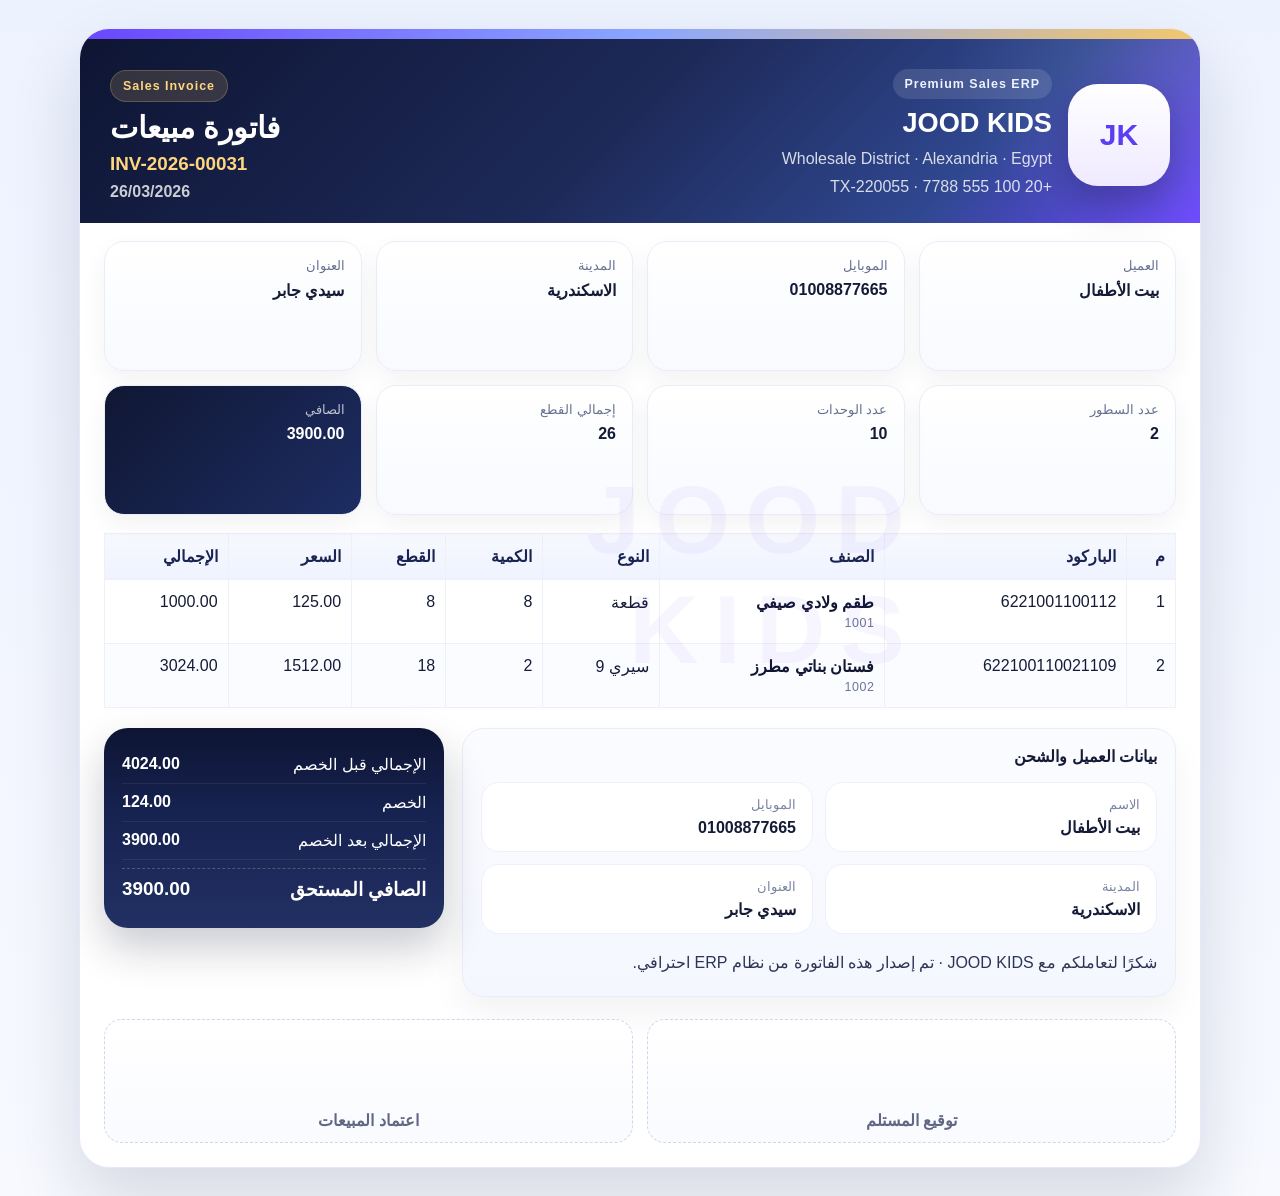
<file: invoice-sample.html>
<!DOCTYPE html>
<html lang="ar" dir="rtl">
<head>
  <meta charset="UTF-8" />
  <meta name="viewport" content="width=device-width, initial-scale=1.0" />
  <title>JOOD KIDS Premium Invoice Sample</title>
  <style>
    body{margin:0;padding:28px;background:linear-gradient(180deg,#edf2ff,#f7f9ff);font-family:Inter,"Segoe UI",Tahoma,Arial,sans-serif;color:#151b37}
    .sheet{max-width:1120px;margin:0 auto;background:#fff;border-radius:30px;overflow:hidden;box-shadow:0 32px 70px rgba(16,23,51,.14);position:relative;border:1px solid rgba(226,232,249,.9)}
    .top-band{height:10px;background:linear-gradient(90deg,#6a46ff,#8aa6ff,#f3c76b)}
    .watermark{position:absolute;left:50%;top:48%;transform:translate(-50%,-50%);font-size:96px;font-weight:900;color:rgba(91,61,245,.05);letter-spacing:.16em}
    .banner{padding:30px 30px 22px;background:radial-gradient(circle at top right,rgba(255,255,255,.12),transparent 22%),linear-gradient(135deg,#0e1533,#1d2958 48%,#304891 78%,#6a46ff);color:#fff}
    .top{display:flex;justify-content:space-between;gap:16px;align-items:center}
    .brand{display:flex;gap:16px;align-items:center}
    .logo{width:102px;height:102px;border-radius:30px;background:linear-gradient(180deg,#fff,#efeaff);display:grid;place-items:center;font-size:30px;font-weight:900;color:#5b3df5;box-shadow:0 18px 36px rgba(10,16,38,.26)}
    .label{display:inline-flex;padding:8px 12px;border-radius:999px;background:rgba(255,255,255,.12);color:#eef2ff;font-size:.78rem;font-weight:900;letter-spacing:.08em}
    .gold-chip{background:rgba(243,199,107,.16);color:#ffd67f;border:1px solid rgba(255,214,127,.22)}
    .side{display:grid;justify-items:end;gap:8px}
    .number{font-size:1.18rem;font-weight:900;color:#ffd67f}
    .side-date{color:rgba(255,255,255,.78);font-weight:700}
    .meta{display:grid;grid-template-columns:repeat(4,1fr);gap:14px;padding:18px 24px 0}
    .card{padding:16px;border-radius:20px;background:linear-gradient(180deg,#fff,#f8faff);border:1px solid #e8edf8;box-shadow:0 10px 26px rgba(12,18,40,.05);min-height:96px}
    .card small{display:block;color:#657090;margin-bottom:8px}
    .highlight{background:linear-gradient(135deg,#101733,#1d2d63)!important;color:#fff}
    .highlight small{color:rgba(255,255,255,.72)}
    .table-wrap{padding:18px 24px 0}
    table{width:100%;border-collapse:collapse}
    th,td{padding:13px 10px;border:1px solid #edf0f8;text-align:right;vertical-align:top}
    th{background:linear-gradient(180deg,#f7f9ff,#eff3ff);font-weight:900;color:#1a2452}
    tbody tr:nth-child(even){background:#fbfcff}
    .item-name{font-weight:900;color:#111733}
    .item-sub{margin-top:4px;color:#6b7595;font-size:.78rem;letter-spacing:.04em}
    .footer{display:grid;grid-template-columns:1fr 340px;gap:18px;padding:20px 24px 0;align-items:start}
    .note{border-radius:22px;padding:18px;background:linear-gradient(180deg,#fbfcff,#f5f7ff);border:1px solid #e9edf8;box-shadow:0 18px 34px rgba(12,18,40,.05)}
    .customer-grid{display:grid;grid-template-columns:repeat(2,1fr);gap:12px;margin-top:16px}
    .customer-grid div{padding:14px 16px;border-radius:18px;background:#fff;border:1px solid #edf1fb;display:grid;gap:6px}
    .customer-grid span{color:#7883a1;font-size:.82rem}
    .summary{border-radius:24px;padding:18px;background:linear-gradient(180deg,#0e1533,#162250 42%,#223063);color:#fff;box-shadow:0 20px 40px rgba(16,23,51,.22)}
    .summary div{display:flex;justify-content:space-between;padding:9px 0;border-bottom:1px solid rgba(255,255,255,.07)}
    .summary div:last-child{border-bottom:none}
    .grand{border-top:1px dashed rgba(255,255,255,.22);padding-top:12px;margin-top:8px;font-size:1.18rem;font-weight:900}
    .signs{display:grid;grid-template-columns:1fr 1fr;gap:14px;padding:22px 24px 24px}
    .sign{height:98px;border:1px dashed #cfd6ee;border-radius:18px;display:flex;align-items:flex-end;justify-content:center;padding:12px;background:linear-gradient(180deg,#fff,#fafbff);color:#5f6784;font-weight:800}
    @media (max-width:760px){.top,.footer,.meta,.signs,.customer-grid{grid-template-columns:1fr;display:grid}.side{text-align:right;justify-items:start}}
  </style>
</head>
<body>
  <div class="sheet">
    <div class="top-band"></div>
    <div class="watermark">JOOD KIDS</div>
    <div class="banner">
      <div class="top">
        <div class="brand">
          <div class="logo">JK</div>
          <div>
            <div class="label">Premium Sales ERP</div>
            <h2 style="margin:8px 0 6px;font-size:1.7rem">JOOD KIDS</h2>
            <div style="line-height:1.75;color:rgba(255,255,255,.82)">Wholesale District · Alexandria · Egypt</div>
            <div style="line-height:1.75;color:rgba(255,255,255,.82)">+20 100 555 7788 · TX-220055</div>
          </div>
        </div>
        <div class="side">
          <div class="label gold-chip">Sales Invoice</div>
          <h3 style="margin:0;font-size:1.9rem">فاتورة مبيعات</h3>
          <div class="number">INV-2026-00031</div>
          <div class="side-date">26/03/2026</div>
        </div>
      </div>
    </div>

    <div class="meta">
      <div class="card"><small>العميل</small><strong>بيت الأطفال</strong></div>
      <div class="card"><small>الموبايل</small><strong>01008877665</strong></div>
      <div class="card"><small>المدينة</small><strong>الاسكندرية</strong></div>
      <div class="card"><small>العنوان</small><strong>سيدي جابر</strong></div>
      <div class="card"><small>عدد السطور</small><strong>2</strong></div>
      <div class="card"><small>عدد الوحدات</small><strong>10</strong></div>
      <div class="card"><small>إجمالي القطع</small><strong>26</strong></div>
      <div class="card highlight"><small>الصافي</small><strong>3900.00</strong></div>
    </div>

    <div class="table-wrap">
      <table>
        <thead><tr><th>م</th><th>الباركود</th><th>الصنف</th><th>النوع</th><th>الكمية</th><th>القطع</th><th>السعر</th><th>الإجمالي</th></tr></thead>
        <tbody>
          <tr><td>1</td><td>6221001100112</td><td><div class="item-name">طقم ولادي صيفي</div><div class="item-sub">1001</div></td><td>قطعة</td><td>8</td><td>8</td><td>125.00</td><td>1000.00</td></tr>
          <tr><td>2</td><td>622100110021109</td><td><div class="item-name">فستان بناتي مطرز</div><div class="item-sub">1002</div></td><td>سيري 9</td><td>2</td><td>18</td><td>1512.00</td><td>3024.00</td></tr>
        </tbody>
      </table>
    </div>

    <div class="footer">
      <div class="note">
        <h4 style="margin:0 0 10px;font-size:1rem">بيانات العميل والشحن</h4>
        <div class="customer-grid">
          <div><span>الاسم</span><strong>بيت الأطفال</strong></div>
          <div><span>الموبايل</span><strong>01008877665</strong></div>
          <div><span>المدينة</span><strong>الاسكندرية</strong></div>
          <div><span>العنوان</span><strong>سيدي جابر</strong></div>
        </div>
        <p style="margin:14px 0 0;line-height:1.9;color:#2e3454">شكرًا لتعاملكم مع JOOD KIDS · تم إصدار هذه الفاتورة من نظام ERP احترافي.</p>
      </div>
      <div class="summary">
        <div><span>الإجمالي قبل الخصم</span><strong>4024.00</strong></div>
        <div><span>الخصم</span><strong>124.00</strong></div>
        <div><span>الإجمالي بعد الخصم</span><strong>3900.00</strong></div>
        <div class="grand"><span>الصافي المستحق</span><strong>3900.00</strong></div>
      </div>
    </div>

    <div class="signs">
      <div class="sign">توقيع المستلم</div>
      <div class="sign">اعتماد المبيعات</div>
    </div>
  </div>
</body>
</html>
</file>
